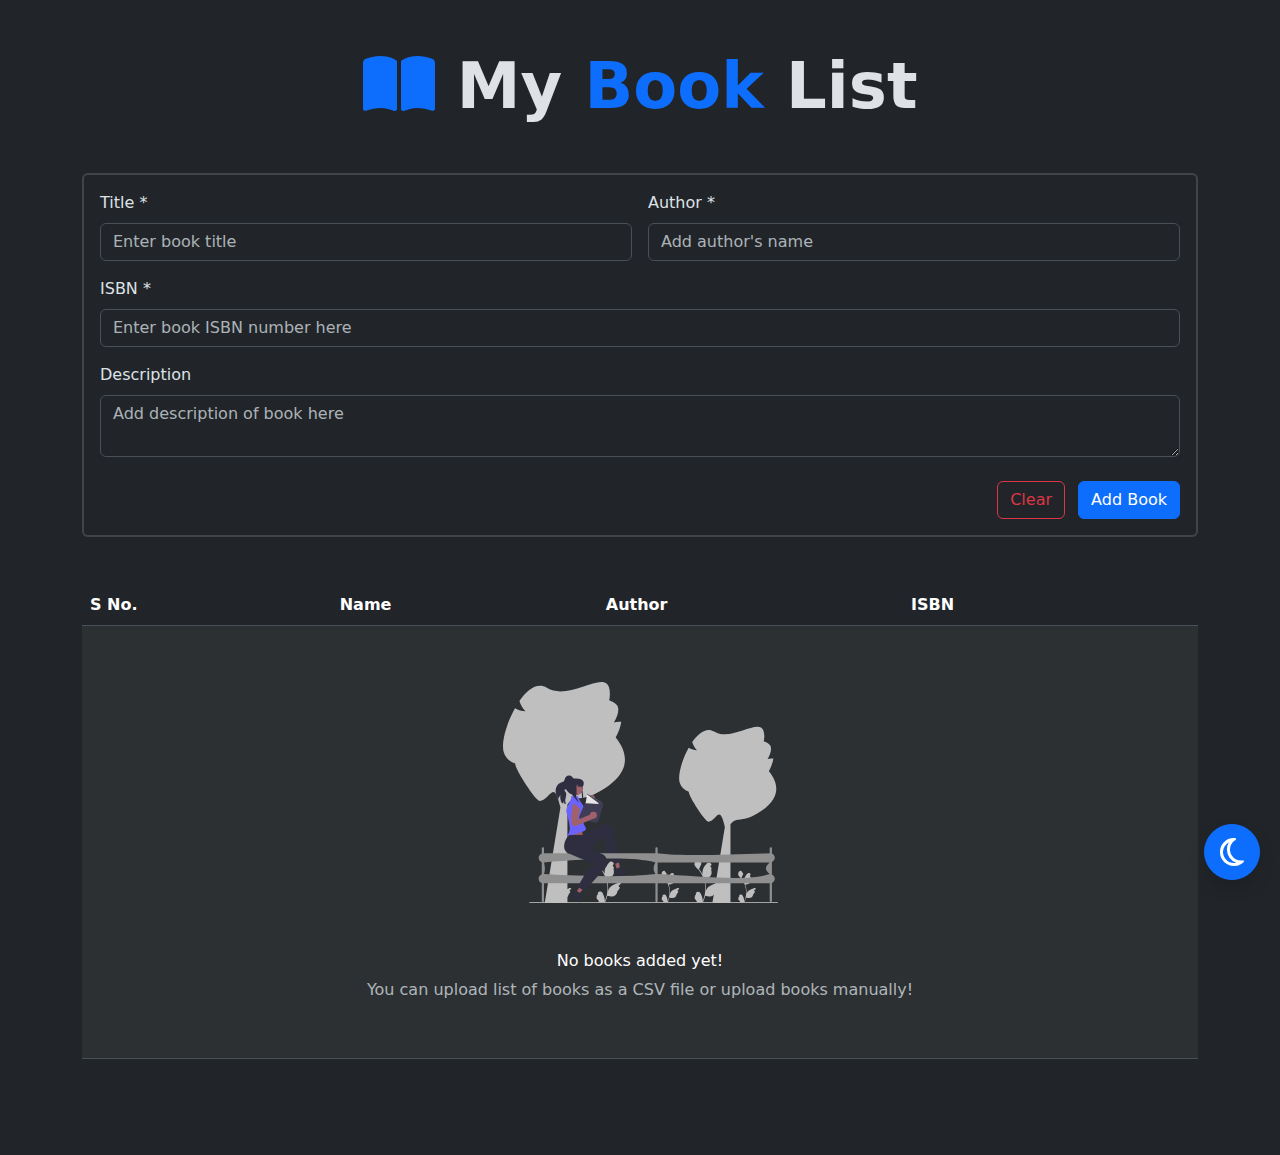
<file: index.html>
<!DOCTYPE html>
<html lang="en">
    <head>
        <meta charset="UTF-8" />
        <meta name="viewport" content="width=device-width, initial-scale=1.0" />
        <title>Book Registry</title>
        <link
            rel="apple-touch-icon"
            sizes="180x180"
            href="./assets/images/apple-touch-icon.png"
        />
        <link
            rel="icon"
            type="image/png"
            sizes="32x32"
            href="./assets/images/favicon-32x32.png"
        />
        <link
            rel="icon"
            type="image/png"
            sizes="16x16"
            href="./assets/images/favicon-16x16.png"
        />
        <link rel="manifest" href="./site.webmanifest" />
        <link
            rel="stylesheet"
            href="./assets/css/bootstrap/bootstrap.min.css"
        />
        <link rel="stylesheet" href="./assets/css/utilities.css" />
        <link
            rel="stylesheet"
            href="./assets/css/fontAwesome/css/fontawesome.min.css"
        />
        <link
            rel="stylesheet"
            href="./assets/css/fontAwesome/css/brands.min.css"
        />
        <link
            rel="stylesheet"
            href="./assets/css/fontAwesome/css/regular.min.css"
        />
        <link
            rel="stylesheet"
            href="./assets/css/fontAwesome/css/solid.min.css"
        />
    </head>
    <body data-bs-theme="dark">
        <main class="container main-container">
            <section>
                <div>
                    <h1 class="display-3 text-center fw-bold mb-5">
                        <i class="fa fa-book-open text-primary"></i>
                        My
                        <span class="text-primary"> Book </span>
                        List
                    </h1>

                    <div
                        id="alert"
                        class="alert d-none align-items-center"
                        role="alert"
                    >
                        <i class="fa me-2"></i>
                        <div id="alertText"></div>
                    </div>

                    <div class="card border-2">
                        <div class="card-body">
                            <form id="bookForm" novalidate>
                                <div class="row g-3">
                                    <div class="col-12 col-lg-6">
                                        <div class="form-group">
                                            <label
                                                for="title"
                                                class="form-label"
                                                >Title *</label
                                            >
                                            <input
                                                type="text"
                                                id="title"
                                                class="form-control"
                                                name="title"
                                                placeholder="Enter book title"
                                                required
                                            />
                                            <div class="invalid-feedback">
                                                Title is required
                                            </div>
                                        </div>
                                    </div>
                                    <div class="col-12 col-lg-6">
                                        <div class="form-group">
                                            <label
                                                for="author"
                                                class="form-label"
                                                >Author *</label
                                            >
                                            <input
                                                type="text"
                                                id="author"
                                                name="author"
                                                class="form-control"
                                                placeholder="Add author's name"
                                                required
                                            />
                                            <div class="invalid-feedback">
                                                Author is required
                                            </div>
                                        </div>
                                    </div>
                                    <div class="col-12">
                                        <div class="form-group">
                                            <label for="isbn" class="form-label"
                                                >ISBN *</label
                                            >
                                            <input
                                                type="text"
                                                id="isbn"
                                                name="isbn"
                                                class="form-control"
                                                placeholder="Enter book ISBN number here"
                                                required
                                            />
                                            <div class="invalid-feedback">
                                                ISBN is required and should be
                                                unique
                                            </div>
                                        </div>
                                    </div>
                                    <div class="col-12">
                                        <div class="form-group">
                                            <label
                                                for="description"
                                                class="form-label"
                                                >Description</label
                                            >
                                            <textarea
                                                id="description"
                                                name="description"
                                                class="form-control"
                                                placeholder="Add description of book here"
                                            ></textarea>
                                        </div>
                                    </div>
                                </div>

                                <div class="d-flex mt-4">
                                    <div class="flex-1">
                                        <!-- <button
                                            type="button"
                                            class="btn btn-outline-primary"
                                            data-bs-toggle="modal"
                                            data-bs-target="#fileUploadModal"
                                        >
                                            <i class="far fa-file me-1"></i>
                                            Upload File
                                        </button> -->
                                    </div>
                                    <div>
                                        <button
                                            type="reset"
                                            class="btn btn-outline-danger me-2"
                                        >
                                            Clear
                                        </button>
                                        <input
                                            type="submit"
                                            class="btn btn-primary"
                                            value="Add Book"
                                        />
                                    </div>
                                </div>
                            </form>
                        </div>
                    </div>
                </div>
            </section>

            <section class="mt-5">
                <div>
                    <table class="table table-striped">
                        <thead>
                            <tr>
                                <th scope="col">S No.</th>
                                <th scope="col">Name</th>
                                <th scope="col">Author</th>
                                <th scope="col">ISBN</th>
                                <th scope="col"></th>
                            </tr>
                        </thead>
                        <tbody id="bookList">
                            <tr id="bookNullState">
                                <td colspan="5">
                                    <div
                                        class="d-flex flex-column align-items-center justify-content-center py-5"
                                    >
                                        <img
                                            src="./assets/images/booksNullState.svg"
                                            alt="books-image"
                                            class="w-25"
                                        />
                                        <h6 class="mt-5">
                                            No books added yet!
                                        </h6>
                                        <p class="mb-0 text-muted text-center">
                                            You can upload list of books as a
                                            CSV file or upload books manually!
                                        </p>
                                    </div>
                                </td>
                            </tr>
                        </tbody>
                    </table>
                </div>
            </section>

            <div
                class="modal fade"
                tabindex="-1"
                id="fileUploadModal"
                data-bs-backdrop="static"
                data-bs-keyboard="false"
            >
                <div class="modal-dialog">
                    <div class="modal-content">
                        <div class="modal-header">
                            <h5 class="modal-title">Upload File</h5>
                            <button
                                type="button"
                                class="btn-close"
                                data-bs-dismiss="modal"
                                aria-label="Close"
                            ></button>
                        </div>
                        <div class="modal-body">
                            <p>File upload work in progress!</p>
                        </div>
                        <div class="modal-footer">
                            <button
                                type="button"
                                class="btn btn-secondary"
                                data-bs-dismiss="modal"
                            >
                                Close
                            </button>
                            <button
                                type="button"
                                class="btn btn-primary"
                                data-bs-dismiss="modal"
                            >
                                Okay
                            </button>
                        </div>
                    </div>
                </div>
            </div>

            <div
                class="modal modal-lg fade"
                tabindex="-1"
                id="editModal"
                data-bs-backdrop="static"
                data-bs-keyboard="false"
            >
                <div class="modal-dialog">
                    <div class="modal-content">
                        <div class="modal-header">
                            <h5 class="modal-title">Edit Book</h5>
                            <button
                                type="button"
                                class="btn-close"
                                data-bs-dismiss="modal"
                                aria-label="Close"
                            ></button>
                        </div>
                        <form id="editBookForm" novalidate>
                            <div class="modal-body">
                                <div class="row g-3">
                                    <div class="col-12 col-lg-6">
                                        <div class="form-group">
                                            <label
                                                for="title"
                                                class="form-label"
                                                >Title *</label
                                            >
                                            <input
                                                type="text"
                                                id="title"
                                                class="form-control"
                                                name="title"
                                                placeholder="Enter book title"
                                                required
                                            />
                                            <div class="invalid-feedback">
                                                Title is required
                                            </div>
                                        </div>
                                    </div>
                                    <div class="col-12 col-lg-6">
                                        <div class="form-group">
                                            <label
                                                for="author"
                                                class="form-label"
                                                >Author *</label
                                            >
                                            <input
                                                type="text"
                                                id="author"
                                                name="author"
                                                class="form-control"
                                                placeholder="Add author's name"
                                                required
                                            />
                                            <div class="invalid-feedback">
                                                Author is required
                                            </div>
                                        </div>
                                    </div>
                                    <div class="col-12">
                                        <div class="form-group">
                                            <label for="isbn" class="form-label"
                                                >ISBN *</label
                                            >
                                            <input
                                                type="text"
                                                id="isbn"
                                                name="isbn"
                                                class="form-control"
                                                placeholder="Enter book ISBN number here"
                                                required
                                            />
                                            <div class="invalid-feedback">
                                                ISBN is required and should be
                                                unique
                                            </div>
                                        </div>
                                    </div>
                                    <div class="col-12">
                                        <div class="form-group">
                                            <label
                                                for="description"
                                                class="form-label"
                                                >Description</label
                                            >
                                            <textarea
                                                id="description"
                                                name="description"
                                                class="form-control"
                                                placeholder="Add description of book here"
                                            ></textarea>
                                        </div>
                                    </div>
                                </div>
                            </div>

                            <div class="modal-footer">
                                <button
                                    type="button"
                                    class="btn btn-secondary"
                                    data-bs-dismiss="modal"
                                >
                                    Cancel
                                </button>
                                <button class="btn btn-primary">Save</button>
                            </div>
                        </form>
                        <div id="modalSuccessState" class="d-none">
                            <div
                                class="d-flex flex-column align-items-center justify-content-center py-5"
                            >
                                <img
                                    src="./assets/images/success.svg"
                                    alt="success-image"
                                    class="w-25"
                                />
                                <h6 class="mt-5">Book details updated!</h6>
                                <div class="text-center">
                                    <p class="mb-0 text-muted">
                                        The book details have been updated and
                                        saved successfully!
                                    </p>
                                    <button
                                        class="btn btn-outline-primary mt-4"
                                        data-bs-dismiss="modal"
                                    >
                                        Okay
                                    </button>
                                </div>
                            </div>
                        </div>
                    </div>
                </div>
            </div>

            <button
                type="button"
                class="btn btn-primary icon-btn btn-lg far fa-moon shadow theme-btn"
                id="changeTheme"
            ></button>
        </main>

        <script
            type="text/javascript"
            src="./assets/js/libs/bootstrap.min.js"
        ></script>
        <script type="text/javascript" src="./assets/js/app.js"></script>
    </body>
</html>
</file>
<file: assets/css/utilities.css>
.flex-1 {
    flex: 1;
}

.icon-btn {
    padding: 4px;
    height: 1.75em;
    width: 1.75em;
    border-radius: 50%;
}

.theme-btn {
    position: fixed;
    right: 20px;
    bottom: 20px;
    font-size: 2rem;
}

.main-container {
    padding-top: 3rem;
    padding-bottom: 5rem;
}
</file>
<file: assets/css/fontAwesome/css/brands.min.css>
/*!
 * Font Awesome Free 6.5.1 by @fontawesome - https://fontawesome.com
 * License - https://fontawesome.com/license/free (Icons: CC BY 4.0, Fonts: SIL OFL 1.1, Code: MIT License)
 * Copyright 2023 Fonticons, Inc.
 */
:host,:root{--fa-style-family-brands:"Font Awesome 6 Brands";--fa-font-brands:normal 400 1em/1 "Font Awesome 6 Brands"}@font-face{font-family:"Font Awesome 6 Brands";font-style:normal;font-weight:400;font-display:block;src:url(../webfonts/fa-brands-400.woff2) format("woff2"),url(../webfonts/fa-brands-400.ttf) format("truetype")}.fa-brands,.fab{font-weight:400}.fa-monero:before{content:"\f3d0"}.fa-hooli:before{content:"\f427"}.fa-yelp:before{content:"\f1e9"}.fa-cc-visa:before{content:"\f1f0"}.fa-lastfm:before{content:"\f202"}.fa-shopware:before{content:"\f5b5"}.fa-creative-commons-nc:before{content:"\f4e8"}.fa-aws:before{content:"\f375"}.fa-redhat:before{content:"\f7bc"}.fa-yoast:before{content:"\f2b1"}.fa-cloudflare:before{content:"\e07d"}.fa-ups:before{content:"\f7e0"}.fa-pixiv:before{content:"\e640"}.fa-wpexplorer:before{content:"\f2de"}.fa-dyalog:before{content:"\f399"}.fa-bity:before{content:"\f37a"}.fa-stackpath:before{content:"\f842"}.fa-buysellads:before{content:"\f20d"}.fa-first-order:before{content:"\f2b0"}.fa-modx:before{content:"\f285"}.fa-guilded:before{content:"\e07e"}.fa-vnv:before{content:"\f40b"}.fa-js-square:before,.fa-square-js:before{content:"\f3b9"}.fa-microsoft:before{content:"\f3ca"}.fa-qq:before{content:"\f1d6"}.fa-orcid:before{content:"\f8d2"}.fa-java:before{content:"\f4e4"}.fa-invision:before{content:"\f7b0"}.fa-creative-commons-pd-alt:before{content:"\f4ed"}.fa-centercode:before{content:"\f380"}.fa-glide-g:before{content:"\f2a6"}.fa-drupal:before{content:"\f1a9"}.fa-hire-a-helper:before{content:"\f3b0"}.fa-creative-commons-by:before{content:"\f4e7"}.fa-unity:before{content:"\e049"}.fa-whmcs:before{content:"\f40d"}.fa-rocketchat:before{content:"\f3e8"}.fa-vk:before{content:"\f189"}.fa-untappd:before{content:"\f405"}.fa-mailchimp:before{content:"\f59e"}.fa-css3-alt:before{content:"\f38b"}.fa-reddit-square:before,.fa-square-reddit:before{content:"\f1a2"}.fa-vimeo-v:before{content:"\f27d"}.fa-contao:before{content:"\f26d"}.fa-square-font-awesome:before{content:"\e5ad"}.fa-deskpro:before{content:"\f38f"}.fa-brave:before{content:"\e63c"}.fa-sistrix:before{content:"\f3ee"}.fa-instagram-square:before,.fa-square-instagram:before{content:"\e055"}.fa-battle-net:before{content:"\f835"}.fa-the-red-yeti:before{content:"\f69d"}.fa-hacker-news-square:before,.fa-square-hacker-news:before{content:"\f3af"}.fa-edge:before{content:"\f282"}.fa-threads:before{content:"\e618"}.fa-napster:before{content:"\f3d2"}.fa-snapchat-square:before,.fa-square-snapchat:before{content:"\f2ad"}.fa-google-plus-g:before{content:"\f0d5"}.fa-artstation:before{content:"\f77a"}.fa-markdown:before{content:"\f60f"}.fa-sourcetree:before{content:"\f7d3"}.fa-google-plus:before{content:"\f2b3"}.fa-diaspora:before{content:"\f791"}.fa-foursquare:before{content:"\f180"}.fa-stack-overflow:before{content:"\f16c"}.fa-github-alt:before{content:"\f113"}.fa-phoenix-squadron:before{content:"\f511"}.fa-pagelines:before{content:"\f18c"}.fa-algolia:before{content:"\f36c"}.fa-red-river:before{content:"\f3e3"}.fa-creative-commons-sa:before{content:"\f4ef"}.fa-safari:before{content:"\f267"}.fa-google:before{content:"\f1a0"}.fa-font-awesome-alt:before,.fa-square-font-awesome-stroke:before{content:"\f35c"}.fa-atlassian:before{content:"\f77b"}.fa-linkedin-in:before{content:"\f0e1"}.fa-digital-ocean:before{content:"\f391"}.fa-nimblr:before{content:"\f5a8"}.fa-chromecast:before{content:"\f838"}.fa-evernote:before{content:"\f839"}.fa-hacker-news:before{content:"\f1d4"}.fa-creative-commons-sampling:before{content:"\f4f0"}.fa-adversal:before{content:"\f36a"}.fa-creative-commons:before{content:"\f25e"}.fa-watchman-monitoring:before{content:"\e087"}.fa-fonticons:before{content:"\f280"}.fa-weixin:before{content:"\f1d7"}.fa-shirtsinbulk:before{content:"\f214"}.fa-codepen:before{content:"\f1cb"}.fa-git-alt:before{content:"\f841"}.fa-lyft:before{content:"\f3c3"}.fa-rev:before{content:"\f5b2"}.fa-windows:before{content:"\f17a"}.fa-wizards-of-the-coast:before{content:"\f730"}.fa-square-viadeo:before,.fa-viadeo-square:before{content:"\f2aa"}.fa-meetup:before{content:"\f2e0"}.fa-centos:before{content:"\f789"}.fa-adn:before{content:"\f170"}.fa-cloudsmith:before{content:"\f384"}.fa-opensuse:before{content:"\e62b"}.fa-pied-piper-alt:before{content:"\f1a8"}.fa-dribbble-square:before,.fa-square-dribbble:before{content:"\f397"}.fa-codiepie:before{content:"\f284"}.fa-node:before{content:"\f419"}.fa-mix:before{content:"\f3cb"}.fa-steam:before{content:"\f1b6"}.fa-cc-apple-pay:before{content:"\f416"}.fa-scribd:before{content:"\f28a"}.fa-debian:before{content:"\e60b"}.fa-openid:before{content:"\f19b"}.fa-instalod:before{content:"\e081"}.fa-expeditedssl:before{content:"\f23e"}.fa-sellcast:before{content:"\f2da"}.fa-square-twitter:before,.fa-twitter-square:before{content:"\f081"}.fa-r-project:before{content:"\f4f7"}.fa-delicious:before{content:"\f1a5"}.fa-freebsd:before{content:"\f3a4"}.fa-vuejs:before{content:"\f41f"}.fa-accusoft:before{content:"\f369"}.fa-ioxhost:before{content:"\f208"}.fa-fonticons-fi:before{content:"\f3a2"}.fa-app-store:before{content:"\f36f"}.fa-cc-mastercard:before{content:"\f1f1"}.fa-itunes-note:before{content:"\f3b5"}.fa-golang:before{content:"\e40f"}.fa-kickstarter:before{content:"\f3bb"}.fa-grav:before{content:"\f2d6"}.fa-weibo:before{content:"\f18a"}.fa-uncharted:before{content:"\e084"}.fa-firstdraft:before{content:"\f3a1"}.fa-square-youtube:before,.fa-youtube-square:before{content:"\f431"}.fa-wikipedia-w:before{content:"\f266"}.fa-rendact:before,.fa-wpressr:before{content:"\f3e4"}.fa-angellist:before{content:"\f209"}.fa-galactic-republic:before{content:"\f50c"}.fa-nfc-directional:before{content:"\e530"}.fa-skype:before{content:"\f17e"}.fa-joget:before{content:"\f3b7"}.fa-fedora:before{content:"\f798"}.fa-stripe-s:before{content:"\f42a"}.fa-meta:before{content:"\e49b"}.fa-laravel:before{content:"\f3bd"}.fa-hotjar:before{content:"\f3b1"}.fa-bluetooth-b:before{content:"\f294"}.fa-square-letterboxd:before{content:"\e62e"}.fa-sticker-mule:before{content:"\f3f7"}.fa-creative-commons-zero:before{content:"\f4f3"}.fa-hips:before{content:"\f452"}.fa-behance:before{content:"\f1b4"}.fa-reddit:before{content:"\f1a1"}.fa-discord:before{content:"\f392"}.fa-chrome:before{content:"\f268"}.fa-app-store-ios:before{content:"\f370"}.fa-cc-discover:before{content:"\f1f2"}.fa-wpbeginner:before{content:"\f297"}.fa-confluence:before{content:"\f78d"}.fa-shoelace:before{content:"\e60c"}.fa-mdb:before{content:"\f8ca"}.fa-dochub:before{content:"\f394"}.fa-accessible-icon:before{content:"\f368"}.fa-ebay:before{content:"\f4f4"}.fa-amazon:before{content:"\f270"}.fa-unsplash:before{content:"\e07c"}.fa-yarn:before{content:"\f7e3"}.fa-square-steam:before,.fa-steam-square:before{content:"\f1b7"}.fa-500px:before{content:"\f26e"}.fa-square-vimeo:before,.fa-vimeo-square:before{content:"\f194"}.fa-asymmetrik:before{content:"\f372"}.fa-font-awesome-flag:before,.fa-font-awesome-logo-full:before,.fa-font-awesome:before{content:"\f2b4"}.fa-gratipay:before{content:"\f184"}.fa-apple:before{content:"\f179"}.fa-hive:before{content:"\e07f"}.fa-gitkraken:before{content:"\f3a6"}.fa-keybase:before{content:"\f4f5"}.fa-apple-pay:before{content:"\f415"}.fa-padlet:before{content:"\e4a0"}.fa-amazon-pay:before{content:"\f42c"}.fa-github-square:before,.fa-square-github:before{content:"\f092"}.fa-stumbleupon:before{content:"\f1a4"}.fa-fedex:before{content:"\f797"}.fa-phoenix-framework:before{content:"\f3dc"}.fa-shopify:before{content:"\e057"}.fa-neos:before{content:"\f612"}.fa-square-threads:before{content:"\e619"}.fa-hackerrank:before{content:"\f5f7"}.fa-researchgate:before{content:"\f4f8"}.fa-swift:before{content:"\f8e1"}.fa-angular:before{content:"\f420"}.fa-speakap:before{content:"\f3f3"}.fa-angrycreative:before{content:"\f36e"}.fa-y-combinator:before{content:"\f23b"}.fa-empire:before{content:"\f1d1"}.fa-envira:before{content:"\f299"}.fa-google-scholar:before{content:"\e63b"}.fa-gitlab-square:before,.fa-square-gitlab:before{content:"\e5ae"}.fa-studiovinari:before{content:"\f3f8"}.fa-pied-piper:before{content:"\f2ae"}.fa-wordpress:before{content:"\f19a"}.fa-product-hunt:before{content:"\f288"}.fa-firefox:before{content:"\f269"}.fa-linode:before{content:"\f2b8"}.fa-goodreads:before{content:"\f3a8"}.fa-odnoklassniki-square:before,.fa-square-odnoklassniki:before{content:"\f264"}.fa-jsfiddle:before{content:"\f1cc"}.fa-sith:before{content:"\f512"}.fa-themeisle:before{content:"\f2b2"}.fa-page4:before{content:"\f3d7"}.fa-hashnode:before{content:"\e499"}.fa-react:before{content:"\f41b"}.fa-cc-paypal:before{content:"\f1f4"}.fa-squarespace:before{content:"\f5be"}.fa-cc-stripe:before{content:"\f1f5"}.fa-creative-commons-share:before{content:"\f4f2"}.fa-bitcoin:before{content:"\f379"}.fa-keycdn:before{content:"\f3ba"}.fa-opera:before{content:"\f26a"}.fa-itch-io:before{content:"\f83a"}.fa-umbraco:before{content:"\f8e8"}.fa-galactic-senate:before{content:"\f50d"}.fa-ubuntu:before{content:"\f7df"}.fa-draft2digital:before{content:"\f396"}.fa-stripe:before{content:"\f429"}.fa-houzz:before{content:"\f27c"}.fa-gg:before{content:"\f260"}.fa-dhl:before{content:"\f790"}.fa-pinterest-square:before,.fa-square-pinterest:before{content:"\f0d3"}.fa-xing:before{content:"\f168"}.fa-blackberry:before{content:"\f37b"}.fa-creative-commons-pd:before{content:"\f4ec"}.fa-playstation:before{content:"\f3df"}.fa-quinscape:before{content:"\f459"}.fa-less:before{content:"\f41d"}.fa-blogger-b:before{content:"\f37d"}.fa-opencart:before{content:"\f23d"}.fa-vine:before{content:"\f1ca"}.fa-signal-messenger:before{content:"\e663"}.fa-paypal:before{content:"\f1ed"}.fa-gitlab:before{content:"\f296"}.fa-typo3:before{content:"\f42b"}.fa-reddit-alien:before{content:"\f281"}.fa-yahoo:before{content:"\f19e"}.fa-dailymotion:before{content:"\e052"}.fa-affiliatetheme:before{content:"\f36b"}.fa-pied-piper-pp:before{content:"\f1a7"}.fa-bootstrap:before{content:"\f836"}.fa-odnoklassniki:before{content:"\f263"}.fa-nfc-symbol:before{content:"\e531"}.fa-mintbit:before{content:"\e62f"}.fa-ethereum:before{content:"\f42e"}.fa-speaker-deck:before{content:"\f83c"}.fa-creative-commons-nc-eu:before{content:"\f4e9"}.fa-patreon:before{content:"\f3d9"}.fa-avianex:before{content:"\f374"}.fa-ello:before{content:"\f5f1"}.fa-gofore:before{content:"\f3a7"}.fa-bimobject:before{content:"\f378"}.fa-brave-reverse:before{content:"\e63d"}.fa-facebook-f:before{content:"\f39e"}.fa-google-plus-square:before,.fa-square-google-plus:before{content:"\f0d4"}.fa-mandalorian:before{content:"\f50f"}.fa-first-order-alt:before{content:"\f50a"}.fa-osi:before{content:"\f41a"}.fa-google-wallet:before{content:"\f1ee"}.fa-d-and-d-beyond:before{content:"\f6ca"}.fa-periscope:before{content:"\f3da"}.fa-fulcrum:before{content:"\f50b"}.fa-cloudscale:before{content:"\f383"}.fa-forumbee:before{content:"\f211"}.fa-mizuni:before{content:"\f3cc"}.fa-schlix:before{content:"\f3ea"}.fa-square-xing:before,.fa-xing-square:before{content:"\f169"}.fa-bandcamp:before{content:"\f2d5"}.fa-wpforms:before{content:"\f298"}.fa-cloudversify:before{content:"\f385"}.fa-usps:before{content:"\f7e1"}.fa-megaport:before{content:"\f5a3"}.fa-magento:before{content:"\f3c4"}.fa-spotify:before{content:"\f1bc"}.fa-optin-monster:before{content:"\f23c"}.fa-fly:before{content:"\f417"}.fa-aviato:before{content:"\f421"}.fa-itunes:before{content:"\f3b4"}.fa-cuttlefish:before{content:"\f38c"}.fa-blogger:before{content:"\f37c"}.fa-flickr:before{content:"\f16e"}.fa-viber:before{content:"\f409"}.fa-soundcloud:before{content:"\f1be"}.fa-digg:before{content:"\f1a6"}.fa-tencent-weibo:before{content:"\f1d5"}.fa-letterboxd:before{content:"\e62d"}.fa-symfony:before{content:"\f83d"}.fa-maxcdn:before{content:"\f136"}.fa-etsy:before{content:"\f2d7"}.fa-facebook-messenger:before{content:"\f39f"}.fa-audible:before{content:"\f373"}.fa-think-peaks:before{content:"\f731"}.fa-bilibili:before{content:"\e3d9"}.fa-erlang:before{content:"\f39d"}.fa-x-twitter:before{content:"\e61b"}.fa-cotton-bureau:before{content:"\f89e"}.fa-dashcube:before{content:"\f210"}.fa-42-group:before,.fa-innosoft:before{content:"\e080"}.fa-stack-exchange:before{content:"\f18d"}.fa-elementor:before{content:"\f430"}.fa-pied-piper-square:before,.fa-square-pied-piper:before{content:"\e01e"}.fa-creative-commons-nd:before{content:"\f4eb"}.fa-palfed:before{content:"\f3d8"}.fa-superpowers:before{content:"\f2dd"}.fa-resolving:before{content:"\f3e7"}.fa-xbox:before{content:"\f412"}.fa-searchengin:before{content:"\f3eb"}.fa-tiktok:before{content:"\e07b"}.fa-facebook-square:before,.fa-square-facebook:before{content:"\f082"}.fa-renren:before{content:"\f18b"}.fa-linux:before{content:"\f17c"}.fa-glide:before{content:"\f2a5"}.fa-linkedin:before{content:"\f08c"}.fa-hubspot:before{content:"\f3b2"}.fa-deploydog:before{content:"\f38e"}.fa-twitch:before{content:"\f1e8"}.fa-ravelry:before{content:"\f2d9"}.fa-mixer:before{content:"\e056"}.fa-lastfm-square:before,.fa-square-lastfm:before{content:"\f203"}.fa-vimeo:before{content:"\f40a"}.fa-mendeley:before{content:"\f7b3"}.fa-uniregistry:before{content:"\f404"}.fa-figma:before{content:"\f799"}.fa-creative-commons-remix:before{content:"\f4ee"}.fa-cc-amazon-pay:before{content:"\f42d"}.fa-dropbox:before{content:"\f16b"}.fa-instagram:before{content:"\f16d"}.fa-cmplid:before{content:"\e360"}.fa-upwork:before{content:"\e641"}.fa-facebook:before{content:"\f09a"}.fa-gripfire:before{content:"\f3ac"}.fa-jedi-order:before{content:"\f50e"}.fa-uikit:before{content:"\f403"}.fa-fort-awesome-alt:before{content:"\f3a3"}.fa-phabricator:before{content:"\f3db"}.fa-ussunnah:before{content:"\f407"}.fa-earlybirds:before{content:"\f39a"}.fa-trade-federation:before{content:"\f513"}.fa-autoprefixer:before{content:"\f41c"}.fa-whatsapp:before{content:"\f232"}.fa-slideshare:before{content:"\f1e7"}.fa-google-play:before{content:"\f3ab"}.fa-viadeo:before{content:"\f2a9"}.fa-line:before{content:"\f3c0"}.fa-google-drive:before{content:"\f3aa"}.fa-servicestack:before{content:"\f3ec"}.fa-simplybuilt:before{content:"\f215"}.fa-bitbucket:before{content:"\f171"}.fa-imdb:before{content:"\f2d8"}.fa-deezer:before{content:"\e077"}.fa-raspberry-pi:before{content:"\f7bb"}.fa-jira:before{content:"\f7b1"}.fa-docker:before{content:"\f395"}.fa-screenpal:before{content:"\e570"}.fa-bluetooth:before{content:"\f293"}.fa-gitter:before{content:"\f426"}.fa-d-and-d:before{content:"\f38d"}.fa-microblog:before{content:"\e01a"}.fa-cc-diners-club:before{content:"\f24c"}.fa-gg-circle:before{content:"\f261"}.fa-pied-piper-hat:before{content:"\f4e5"}.fa-kickstarter-k:before{content:"\f3bc"}.fa-yandex:before{content:"\f413"}.fa-readme:before{content:"\f4d5"}.fa-html5:before{content:"\f13b"}.fa-sellsy:before{content:"\f213"}.fa-sass:before{content:"\f41e"}.fa-wirsindhandwerk:before,.fa-wsh:before{content:"\e2d0"}.fa-buromobelexperte:before{content:"\f37f"}.fa-salesforce:before{content:"\f83b"}.fa-octopus-deploy:before{content:"\e082"}.fa-medapps:before{content:"\f3c6"}.fa-ns8:before{content:"\f3d5"}.fa-pinterest-p:before{content:"\f231"}.fa-apper:before{content:"\f371"}.fa-fort-awesome:before{content:"\f286"}.fa-waze:before{content:"\f83f"}.fa-cc-jcb:before{content:"\f24b"}.fa-snapchat-ghost:before,.fa-snapchat:before{content:"\f2ab"}.fa-fantasy-flight-games:before{content:"\f6dc"}.fa-rust:before{content:"\e07a"}.fa-wix:before{content:"\f5cf"}.fa-behance-square:before,.fa-square-behance:before{content:"\f1b5"}.fa-supple:before{content:"\f3f9"}.fa-webflow:before{content:"\e65c"}.fa-rebel:before{content:"\f1d0"}.fa-css3:before{content:"\f13c"}.fa-staylinked:before{content:"\f3f5"}.fa-kaggle:before{content:"\f5fa"}.fa-space-awesome:before{content:"\e5ac"}.fa-deviantart:before{content:"\f1bd"}.fa-cpanel:before{content:"\f388"}.fa-goodreads-g:before{content:"\f3a9"}.fa-git-square:before,.fa-square-git:before{content:"\f1d2"}.fa-square-tumblr:before,.fa-tumblr-square:before{content:"\f174"}.fa-trello:before{content:"\f181"}.fa-creative-commons-nc-jp:before{content:"\f4ea"}.fa-get-pocket:before{content:"\f265"}.fa-perbyte:before{content:"\e083"}.fa-grunt:before{content:"\f3ad"}.fa-weebly:before{content:"\f5cc"}.fa-connectdevelop:before{content:"\f20e"}.fa-leanpub:before{content:"\f212"}.fa-black-tie:before{content:"\f27e"}.fa-themeco:before{content:"\f5c6"}.fa-python:before{content:"\f3e2"}.fa-android:before{content:"\f17b"}.fa-bots:before{content:"\e340"}.fa-free-code-camp:before{content:"\f2c5"}.fa-hornbill:before{content:"\f592"}.fa-js:before{content:"\f3b8"}.fa-ideal:before{content:"\e013"}.fa-git:before{content:"\f1d3"}.fa-dev:before{content:"\f6cc"}.fa-sketch:before{content:"\f7c6"}.fa-yandex-international:before{content:"\f414"}.fa-cc-amex:before{content:"\f1f3"}.fa-uber:before{content:"\f402"}.fa-github:before{content:"\f09b"}.fa-php:before{content:"\f457"}.fa-alipay:before{content:"\f642"}.fa-youtube:before{content:"\f167"}.fa-skyatlas:before{content:"\f216"}.fa-firefox-browser:before{content:"\e007"}.fa-replyd:before{content:"\f3e6"}.fa-suse:before{content:"\f7d6"}.fa-jenkins:before{content:"\f3b6"}.fa-twitter:before{content:"\f099"}.fa-rockrms:before{content:"\f3e9"}.fa-pinterest:before{content:"\f0d2"}.fa-buffer:before{content:"\f837"}.fa-npm:before{content:"\f3d4"}.fa-yammer:before{content:"\f840"}.fa-btc:before{content:"\f15a"}.fa-dribbble:before{content:"\f17d"}.fa-stumbleupon-circle:before{content:"\f1a3"}.fa-internet-explorer:before{content:"\f26b"}.fa-stubber:before{content:"\e5c7"}.fa-telegram-plane:before,.fa-telegram:before{content:"\f2c6"}.fa-old-republic:before{content:"\f510"}.fa-odysee:before{content:"\e5c6"}.fa-square-whatsapp:before,.fa-whatsapp-square:before{content:"\f40c"}.fa-node-js:before{content:"\f3d3"}.fa-edge-legacy:before{content:"\e078"}.fa-slack-hash:before,.fa-slack:before{content:"\f198"}.fa-medrt:before{content:"\f3c8"}.fa-usb:before{content:"\f287"}.fa-tumblr:before{content:"\f173"}.fa-vaadin:before{content:"\f408"}.fa-quora:before{content:"\f2c4"}.fa-square-x-twitter:before{content:"\e61a"}.fa-reacteurope:before{content:"\f75d"}.fa-medium-m:before,.fa-medium:before{content:"\f23a"}.fa-amilia:before{content:"\f36d"}.fa-mixcloud:before{content:"\f289"}.fa-flipboard:before{content:"\f44d"}.fa-viacoin:before{content:"\f237"}.fa-critical-role:before{content:"\f6c9"}.fa-sitrox:before{content:"\e44a"}.fa-discourse:before{content:"\f393"}.fa-joomla:before{content:"\f1aa"}.fa-mastodon:before{content:"\f4f6"}.fa-airbnb:before{content:"\f834"}.fa-wolf-pack-battalion:before{content:"\f514"}.fa-buy-n-large:before{content:"\f8a6"}.fa-gulp:before{content:"\f3ae"}.fa-creative-commons-sampling-plus:before{content:"\f4f1"}.fa-strava:before{content:"\f428"}.fa-ember:before{content:"\f423"}.fa-canadian-maple-leaf:before{content:"\f785"}.fa-teamspeak:before{content:"\f4f9"}.fa-pushed:before{content:"\f3e1"}.fa-wordpress-simple:before{content:"\f411"}.fa-nutritionix:before{content:"\f3d6"}.fa-wodu:before{content:"\e088"}.fa-google-pay:before{content:"\e079"}.fa-intercom:before{content:"\f7af"}.fa-zhihu:before{content:"\f63f"}.fa-korvue:before{content:"\f42f"}.fa-pix:before{content:"\e43a"}.fa-steam-symbol:before{content:"\f3f6"}
</file>
<file: assets/css/fontAwesome/css/regular.min.css>
/*!
 * Font Awesome Free 6.5.1 by @fontawesome - https://fontawesome.com
 * License - https://fontawesome.com/license/free (Icons: CC BY 4.0, Fonts: SIL OFL 1.1, Code: MIT License)
 * Copyright 2023 Fonticons, Inc.
 */
:host,:root{--fa-style-family-classic:"Font Awesome 6 Free";--fa-font-regular:normal 400 1em/1 "Font Awesome 6 Free"}@font-face{font-family:"Font Awesome 6 Free";font-style:normal;font-weight:400;font-display:block;src:url(../webfonts/fa-regular-400.woff2) format("woff2"),url(../webfonts/fa-regular-400.ttf) format("truetype")}.fa-regular,.far{font-weight:400}
</file>
<file: assets/css/fontAwesome/css/solid.min.css>
/*!
 * Font Awesome Free 6.5.1 by @fontawesome - https://fontawesome.com
 * License - https://fontawesome.com/license/free (Icons: CC BY 4.0, Fonts: SIL OFL 1.1, Code: MIT License)
 * Copyright 2023 Fonticons, Inc.
 */
:host,:root{--fa-style-family-classic:"Font Awesome 6 Free";--fa-font-solid:normal 900 1em/1 "Font Awesome 6 Free"}@font-face{font-family:"Font Awesome 6 Free";font-style:normal;font-weight:900;font-display:block;src:url(../webfonts/fa-solid-900.woff2) format("woff2"),url(../webfonts/fa-solid-900.ttf) format("truetype")}.fa-solid,.fas{font-weight:900}
</file>
